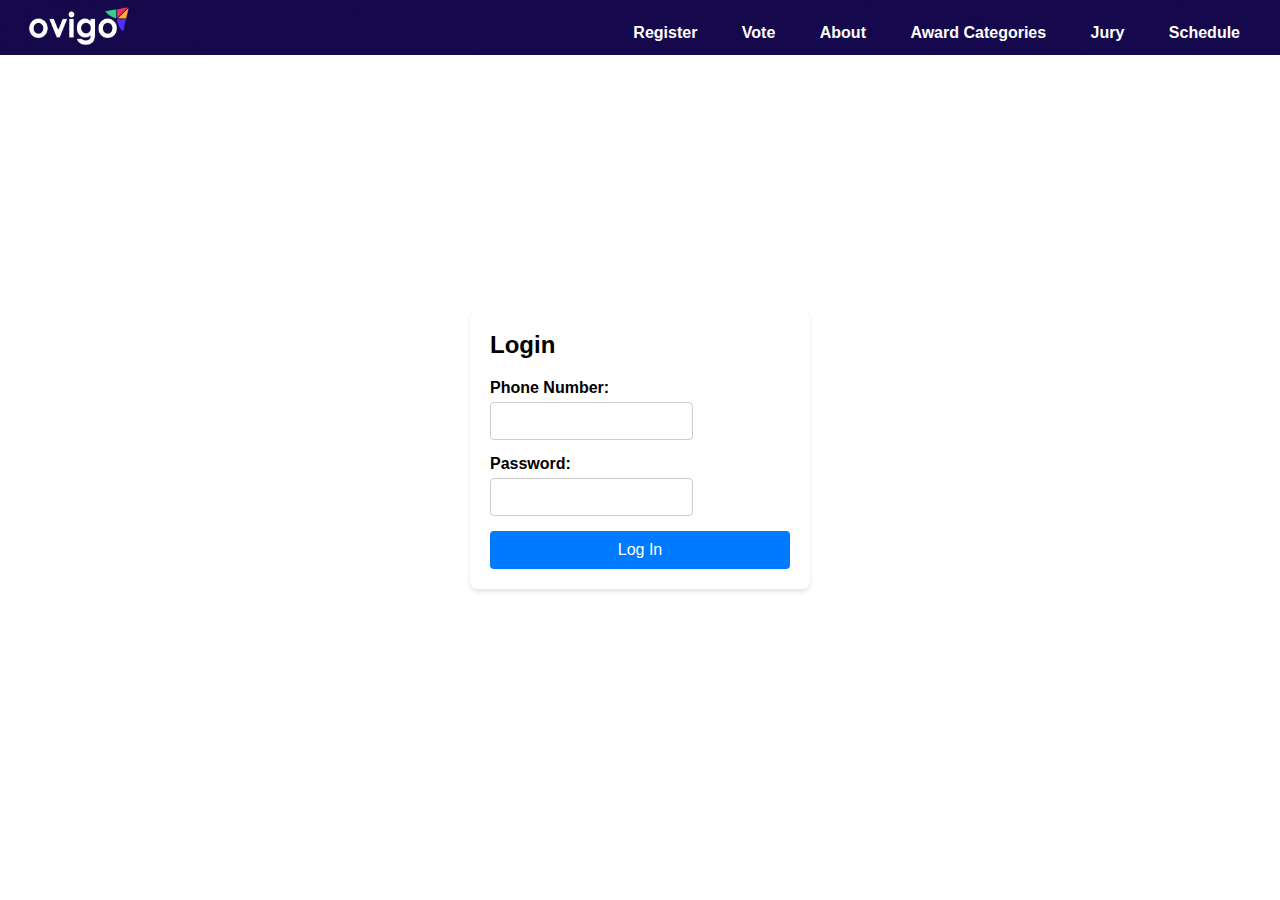
<file: login.html>
<!DOCTYPE html>
<html>

<head>
    <!-- Link to external CSS file -->
    <link rel="stylesheet" href="style.css">

    <style>
        .login-container {
            position: absolute;
            top: 50%;
            left: 50%;
            transform: translate(-50%, -50%);
        }
    </style>
</head>

<body>
    <div class="navbar background-image">
        <a href="index.html">
            <img src="Ovigo-Final-Logofdgf.png" alt="Logo" class="logo">
        </a>

        <div class="nav-options">
            <a href="#" class="nav-option">Register</a>
            <a href="Voting.html" class="nav-option">Vote</a>
            <a href="#" class="nav-option">About</a>
            <a href="#" class="nav-option">Award Categories</a>
            <a href="#" class="nav-option">Jury</a>
            <a href="#" class="nav-option">Schedule</a>
        </div>
    </div>

    <div class="login-container">
        <h2>Login</h2>
        <form class="login-form" action="your-server-endpoint" method="post">
            <div class="form-group">
                <label class="form-label" for="phone">Phone Number:</label>
                <input class="form-input" type="tel" id="phone" name="phone" required>
            </div>
            <div class="form-group">
                <label class="form-label" for="password">Password:</label>
                <input class="form-input" type="password" id="password" name="password" required>
            </div>
            <button class="submit-button" type="submit">Log In</button>
        </form>
    </div>

</body>

</html>
</file>
<file: style.css>
body {
        font-family: Arial, sans-serif;
        margin: 0;
        padding: 0;
        background-color: #fff;
        /* Set background color to white */
    }
    
    .navbar {
        background-color: rgba(29, 15, 92, 0.7);
        display: flex;
        justify-content: space-between;
        align-items: center;
        padding: 10px 20px;
        height: 15px;
        position: relative;
    }
    
    .background-container {
        background-image: url('backimg.jpeg');
        /* Replace 'back.jpg' with your background image URL */
        background-size: cover;
        background-position: center;
        background-attachment: fixed;
        /* Fixed background so it covers the entire page */
    }
    
    .hamburger {
        width: 30px;
        height: 2px;
        background-color: white;
        margin: 6px 0;
        transition: transform 0.3s ease-in-out;
    }
    
    .logo {
        width: 120px;
        /* Set the width of the logo */
        height: 50px;
        /* Maintain aspect ratio */
    }
    
    #submitNominationButton {
        background-color: #4CAF50;
        /* Green background color */
        color: white;
        /* White text color */
        padding: 10px 20px;
        /* Padding around the text */
        border: none;
        /* No border */
        border-radius: 5px;
        /* Rounded corners */
        cursor: pointer;
        /* Cursor on hover */
        margin-top: 20px;
        font-size: 20px;
    }
    
    .countdown p1 {
        margin: -30px 0;
        /* Adjust the margin as needed */
        font-size: 25px;
        font-weight: bold;
        /* Move the header 20px above the timer */
    }
    
    .countdown p2 {
        margin: -30px 0;
        /* Adjust the margin as needed */
        font-size: 50px;
        font-weight: bolder;
        color: rgb(0, 248, 149);
        margin-top: 0px;
    }
    
    .countdown p3 {
        margin: -30px 10;
        margin-bottom: -35px;
        /* Adjust the margin as needed */
        font-size: 25px;
        font-weight: bold;
        color: white;
        /* Change the font color to your desired color */
    }
    /* Style for the button on hover */
    
    #submitNominationButton:hover {
        background-color: #45a049;
        /* Darker green background color on hover */
    }
    
    .nav-options {
        margin-top: 10px;
    }
    
    .nav-option {
        color: #fff;
        text-decoration: none;
        margin: 0 20px;
        font-weight: bold;
    }
    
    h1 {
        text-align: center;
        margin: 20px 0;
    }
    
    .categories {
        display: grid;
        gap: 20px;
    }
    
    .category {
        background-color: #fff;
        border-radius: 8px;
        padding: 20px;
        box-shadow: 0 2px 4px rgba(0, 0, 0, 0.1);
    }
    
    h2 {
        margin-top: 0;
        display: flex;
        justify-content: space-between;
        align-items: center;
        cursor: pointer;
        text-align: center;
    }
    
    .options {
        margin-top: 10px;
        display: none;
    }
    
    .image-container {
        position: relative;
        /* Allows positioning of children elements */
        width: 100%;
        /* Ensures the container spans the entire width */
        max-width: 100%;
        /* Ensures the container does not exceed its parent's width */
        text-align: center;
        /* Adjust margin as needed */
    }
    
    .background-image {
        background-image: url('backimg.png');
        /* Replace with your background image URL */
        background-size: cover;
        background-position: top;
        color: white;
        display: flex;
        /* Text color on top of the background image */
        text-align: center;
        padding: 20px;
        /* Add padding for content readability */
    }
    
    .centered-image {
        display: flex;
        margin: 0 auto;
        /* Centers the image horizontally */
        z-index: 1;
        width: 450px;
        height: 300px;
        /* Places the centered image in front of the background */
    }
    
    label {
        display: block;
        margin-bottom: 8px;
    }
    
    .arrow {
        width: 20px;
        height: 20px;
        transition: transform 0.2s;
    }
    
    .collapsed .arrow {
        transform: rotate(-180deg);
    }
    
    .countdown {
        text-align: center;
        margin: 0px;
        background-color: rgb(29, 15, 92);
        color: white;
        padding-bottom: 10px;
        display: flex;
        flex-direction: column;
        align-items: center;
        gap: 20px;
    }
    
    .countdown-timer {
        display: flex;
        justify-content: center;
        align-items: center;
        text-align: center;
        margin-top: 20px;
        margin-bottom: -10px;
    }
    
    .countdown-item {
        margin: 0 15px;
        text-align: center;
        background-color: rgb(56, 189, 137);
        color: white;
        padding: 10px 20px;
        border-radius: 8px;
    }
    
    .countdown-value {
        font-size: 36px;
        font-weight: bold;
    }
    
    .timer-header {
        text-align: center;
    }
    
    .coun .countdown-label {
        font-size: 14px;
        color: white;
    }
    
    .login-container {
        background-color: #ffffff;
        border-radius: 8px;
        box-shadow: 0 2px 4px rgba(0, 0, 0, 0.1);
        padding: 20px;
        width: 300px;
    }
    
    .login-form {
        display: flex;
        flex-direction: column;
    }
    
    .form-group {
        margin-bottom: 15px;
    }
    
    .form-label {
        font-weight: bold;
        margin-bottom: 5px;
    }
    
    .form-input {
        padding: 10px;
        border: 1px solid #ccc;
        border-radius: 4px;
        font-size: 14px;
    }
    
    .submit-button {
        background-color: #007bff;
        color: white;
        border: none;
        border-radius: 4px;
        padding: 10px;
        cursor: pointer;
        font-size: 16px;
    }
    
    .submit-button:hover {
        background-color: #0056b3;
    }
    /* Award Categories section styles */
    
    .award-prime-categories {
        text-align: center;
        /* Center-align the content */
    }
    
    .prime-categories {
        display: flex;
        /* Use flexbox */
        justify-content: space-between;
        /* Distribute items evenly */
        flex-wrap: wrap;
        /* Allow items to wrap to the next line if necessary */
        margin-top: 20px;
        /* Add some margin for spacing */
    }
    
    .category {
        flex-basis: calc(20% - 10px);
        /* Adjust the width of each category */
        margin-right: 10px;
        /* Add right margin to create spacing between categories */
        text-align: left;
        /* Left-align the category content */
    }
    
    @media (max-width: 768px) {
        .category {
            flex-basis: calc(50% - 10px);
            /* 2 categories per row on smaller screens */
        }
    }
    
    .award-categories {
        background-color: #fff;
        padding: 6px;
        margin: 10px;
        border-radius: 5px;
        box-shadow: 0 4px 6px rgba(0, 0, 0, 0.1);
    }
    
    .award-categories h2 {
        font-size: 24px;
        color: #333;
        margin-bottom: 10px;
    }
    
    .award-categories p {
        font-size: 16px;
        color: #555;
        line-height: 1.5;
    }
    /* Media queries for responsive design */
    
    @media (max-width: 768px) {
        .nav-options {
            display: none;
        }
        .logo {
            max-width: 100px;
        }
    }
    /* Add this CSS to your existing styles */
    
    .sub-sections {
        display: flex;
        justify-content: space-between;
        /* To create space between the two sections */
        flex-wrap: wrap;
        /* Allow the sections to wrap to the next line if the screen size is small */
    }
    
    .sub-section {
        width: 48%;
        /* Each sub-section takes up 48% of the container width with a little space in between */
        padding: 20px;
        box-sizing: border-box;
        background-color: #f9f9f9;
        /* Add background color for better separation */
    }
    
    .sub-section h3 {
        font-size: 20px;
        color: #333;
        margin-bottom: 10px;
    }
    
    .sub-section p {
        font-size: 16px;
        color: #555;
        line-height: 1.5;
    }
    
    .sub-section p {
        font-size: 18px;
        /* Adjust the font size as needed */
        font-family: 'YourCustomFont', sans-serif;
        /* Replace 'YourCustomFont' with the desired font family */
        color: #333;
        /* Change the text color as needed */
    }
    /* Initial state for sub-sections */
    
    .sub-section {
        opacity: 0;
        /* Initially, the sub-sections are invisible */
        transform: translateX(-100%);
        /* Initially, move them outside the viewport to the left */
        transition: opacity 0.5s ease, transform 0.5s ease;
        /* Add smooth transitions */
    }
    /* Animation for sub-sections */
    
    .sub-section.animate {
        opacity: 1;
        /* When the 'animate' class is added, make the sub-sections visible */
        transform: translateX(0);
        /* Bring them back to their original position */
    }
    /* Initial state for sub-sections */
    
    .sub-section {
        opacity: 0;
        /* Initially, the sub-sections are invisible */
        transform: translateX(-100%);
        /* Initially, move them outside the viewport to the left */
        transition: opacity 0.5s ease, transform 0.5s ease;
        /* Add smooth transitions */
    }
    /* Animation for sub-sections */
    
    .sub-section.animate {
        opacity: 1;
        /* When the 'animate' class is added, make the sub-sections visible */
        transform: translateX(0);
        /* Bring them back to their original position */
    }
    
    .prime-categories {
        display: flex;
        justify-content: space-between;
        flex-wrap: wrap;
        margin-top: 20px;
    }
    
    .category {
        flex-basis: calc(20% - 20px);
        /* Adjust the width as needed */
        background-color: #fff;
        border-radius: 8px;
        padding: 20px;
        box-shadow: 0 2px 4px rgba(0, 0, 0, 0.1);
        margin-bottom: 20px;
        text-align: center;
    }
    
    .category img {
        max-width: 100%;
        height: 120px;
        width: 120px;
    }
    
    .category h3 {
        font-size: 18px;
        margin-top: 10px;
    }
    
    .category p {
        font-size: 14px;
        color: #555;
        margin-top: 10px;
    }
    /* Style for the "Supporting by" section */
    
    .supporting-section {
        background-color: white;
        /* Set the background color */
        padding: 20px;
        text-align: center;
        margin: 20px 0;
        border-radius: 5px;
    }
    
    .supporting-section h2 {
        font-size: 24px;
        color: #333;
        margin-bottom: 10px;
    }
    
    .supporting-images {
        display: flex;
        justify-content: space-around;
        align-items: center;
        flex-wrap: wrap;
        /* Allow images to wrap to the next line if necessary */
        margin-top: 20px;
        padding: 10px;
    }
    
    .supporting-images img {
        max-width: 100px;
        /* Set the maximum width for the images */
        margin: 10px;
        /* Add spacing between images */
        border-radius: 8px;
        /* Add rounded corners to images */
    }
    
    .info-section {
        display: flex;
        justify-content: space-between;
        align-items: center;
        padding: 20px;
        border: 1px solid #ccc;
        margin: 20px 0;
        background-color: rgb(13, 7, 19)
    }
    
    .photo-section img {
        max-width: 100%;
        height: auto;
    }
    
    .info-details {
        flex: 1;
        padding-left: 20px;
        color: white;
    }
    
    .info-details h3 {
        font-size: 24px;
        margin-bottom: 10px;
        color: white;
    }
    
    ul {
        list-style: none;
        padding: 0;
    }
    
    li {
        display: flex;
        align-items: center;
        margin-bottom: 10px;
        color: white;
    }
    
    li img {
        width: 30px;
        height: 30px;
        margin-right: 10px;
    }
    
    li span {
        font-size: 18px;
        color: white;
    }
    
    .registration-options {
        display: flex;
        /* Allow items to wrap to the next line on smaller screens */
        justify-content: space-between;
        flex-direction: row;
    }
    
    .registration-option {
        flex-basis: calc(50% - 10px);
        /* Adjust the width of each option */
        margin-top: 10px;
    }
    
    .register-button {
        display: inline-block;
        padding: 10px 20px;
        background-color: #150751;
        color: #fff;
        text-decoration: none;
        border-radius: 5px;
        font-weight: bold;
        transition: background-color 0.3s ease;
    }
    
    .register-button:hover {
        background-color: #e0a500;
    }
    
    @media screen and (max-width: 768px) {
        .registration-options {
            flex-direction: column;
            /* Change to column for small screens */
        }
        .registration-option {
            flex-basis: auto;
            /* Allow full width for each option */
            margin-top: 10px;
        }
    }
    
    .hidden {
        display: none;
    }
    /* Style the "Read More" button */
    
    #read-more-button {
        background-color: #150751;
        color: #fff;
        border-radius: 8px;
        padding: 5px 10px;
        cursor: pointer;
        font-size: 16px;
    }
    
    #read-more-button:hover {
        background-color: #e0a500;
    }
    
    @media screen and (max-width: 768px) {
        /* Adjust font sizes and padding for smaller screens */
        .navbar {
            font-size: 14px;
        }
        .nav-options {
            flex-direction: column;
        }
        .background-image {
            background-size: cover;
        }
        .centered-image {
            max-width: 105%;
        }
        /* Center align text in countdown section */
        .countdown p1,
        .countdown p2,
        .countdown p3 {
            text-align: center;
        }
        /* Center the countdown timer */
        .countdown-timer {
            text-align: center;
        }
        /* Adjust font size for countdown items */
        .countdown-value {
            font-size: 24px;
        }
        .countdown-label {
            font-size: 14px;
        }
        /* Adjust spacing for countdown items */
        .countdown-item {
            margin: 5px;
        }
        /* Center the "Submit Nomination" button */
        #submitNominationButton {
            display: block;
            margin: 0 auto;
        }
        /* Adjust font size for heading */
        .award-categories h2 {
            font-size: 24px;
        }
        /* Adjust font size for sub-section headings */
        .sub-section h3 {
            font-size: 24px;
        }
        /* Adjust font size for paragraph text */
        .sub-section p {
            font-size: 14px;
        }
        /* Center the "Read More" button */
        #read-more-button {
            display: block;
            margin: 0 auto;
        }
        /* Adjust font size for award category headings */
        .award-prime-categories h2 {
            font-size: 24px;
        }
        /* Adjust font size for category headings */
        .category h3 {
            font-size: 18px;
        }
        /* Adjust font size for category descriptions */
        .category p {
            font-size: 14px;
        }
        /* Center align supporter images */
        .supporting-images img {
            display: block;
            margin: 0 auto;
        }
        /* Adjust font size for contact information */
        .info-details h3 {
            font-size: 18px;
        }
        .info-details li {
            font-size: 14px;
        }
        /* Center align location photo */
        .photo-section img {
            display: block;
            margin: 0 auto;
        }
    }
    
    .vote-button {
        background-color: #150751;
        color: #fff;
        padding: 10px 20px;
        height: 45px;
        font-weight: bold;
        width: 120px;
        border: none;
        border-radius: 5px;
        cursor: pointer;
        transition: background-color 0.3s ease;
    }
    
    .vote-button:hover {
        background-color: #e0a500;
    }
</file>
